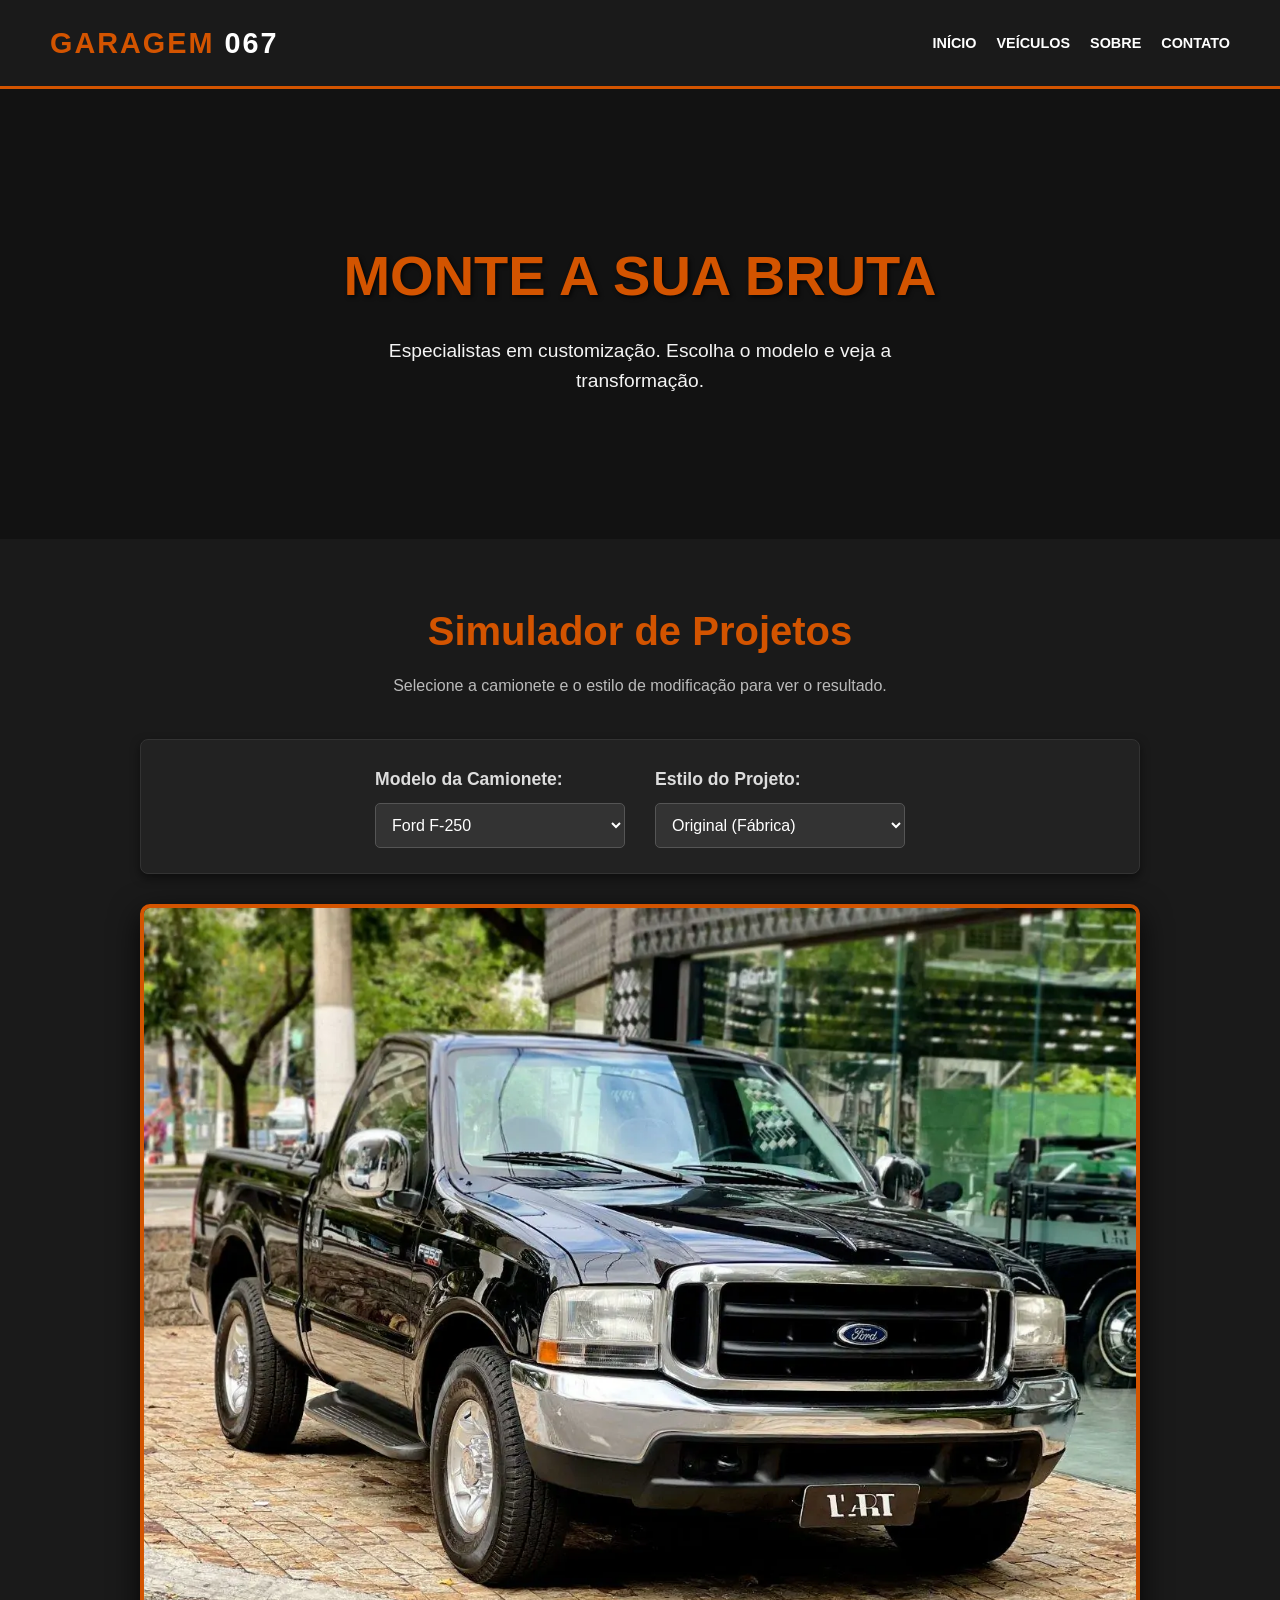
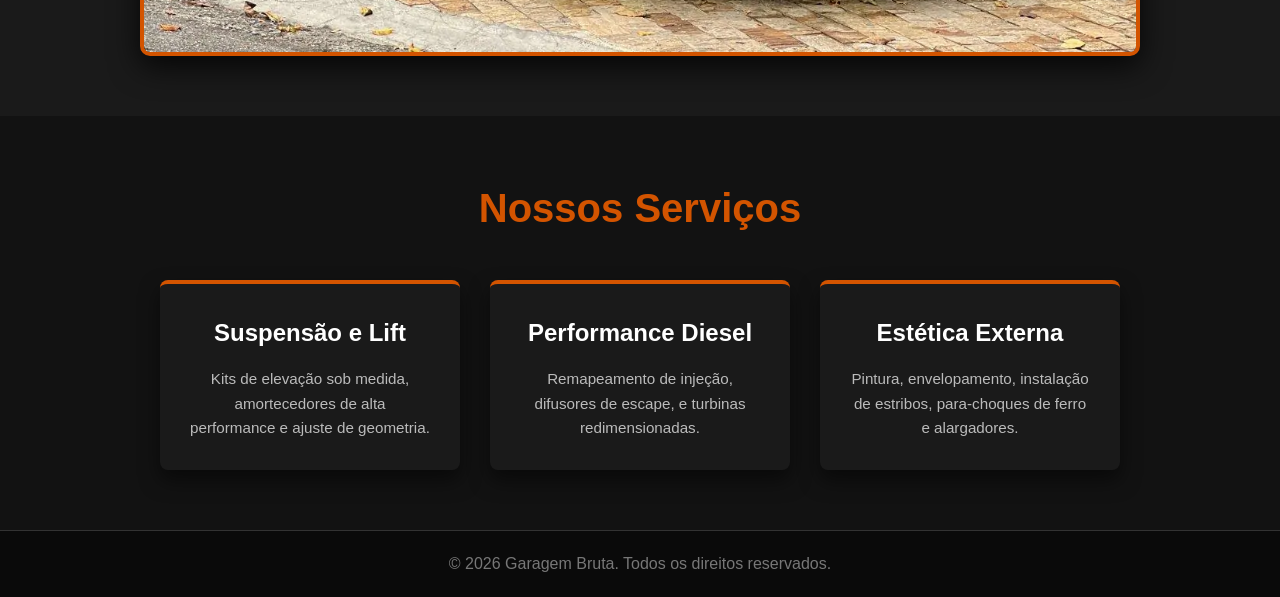
<file: index.html>
<!DOCTYPE html>
<html lang="pt-BR">
<head>
    <meta charset="UTF-8">
    <meta name="viewport" content="width=device-width, initial-scale=1.0">
    <title>Garagem Bruta | Customização de Camionetes</title>
    <link rel="stylesheet" href="css/estilo.css">
</head>
<body>
    <header>
        <div class="logo">Garagem <span>067</span></div>
        <nav>
    <ul>
        <li><a href="index.html">Início</a></li>
        <li><a href="veiculos.html">Veículos</a></li>
        <li><a href="sobre.html">Sobre</a></li>
        <li><a href="contato.html">Contato</a></li>
    </ul>
</nav>
    </header>

    <section id="inicio" class="hero">
        <h1>Monte a sua Bruta</h1>
        <p>Especialistas em customização. Escolha o modelo e veja a transformação.</p>
    </section>

    <section id="simulador" class="configurator">
        <h2>Simulador de Projetos</h2>
        <p class="subtitle">Selecione a camionete e o estilo de modificação para ver o resultado.</p>
        
        <div class="config-container">
            <div class="controls">
                <div class="control-group">
                    <label for="truck-model">Modelo da Camionete:</label>
                    <select id="truck-model">
                        <option value="f250">Ford F-250</option>
                        <option value="hilux">Toyota Hilux</option>
                        <option value="ram">Dodge Ram</option>
                    </select>
                </div>
                
                <div class="control-group">
                    <label for="truck-mod">Estilo do Projeto:</label>
                    <select id="truck-mod">
                        <option value="original">Original (Fábrica)</option>
                        <option value="lift">Lift / Off-Road (Erguida)</option>
                        <option value="street">Street (Rebaixada)</option>
                    </select>
                </div>
            </div>
            
            <div class="preview">
                <!-- Imagem inicial corrigida para o arquivo local -->
                <img id="truck-preview" src="Imagens/f250_ori.jpg" alt="Preview da Camionete">
            </div>
        </div>
    </section>

    <section id="servicos" class="services">
        <h2>Nossos Serviços</h2>
        <div class="cards-container">
            <div class="card">
                <h3>Suspensão e Lift</h3>
                <p>Kits de elevação sob medida, amortecedores de alta performance e ajuste de geometria.</p>
            </div>
            <div class="card">
                <h3>Performance Diesel</h3>
                <p>Remapeamento de injeção, difusores de escape, e turbinas redimensionadas.</p>
            </div>
            <div class="card">
                <h3>Estética Externa</h3>
                <p>Pintura, envelopamento, instalação de estribos, para-choques de ferro e alargadores.</p>
            </div>
        </div>
    </section>

    <footer>
        <p>&copy; 2026 Garagem Bruta. Todos os direitos reservados.</p>
    </footer>

    <script src="script.js"></script>
</body>
</html>
</file>
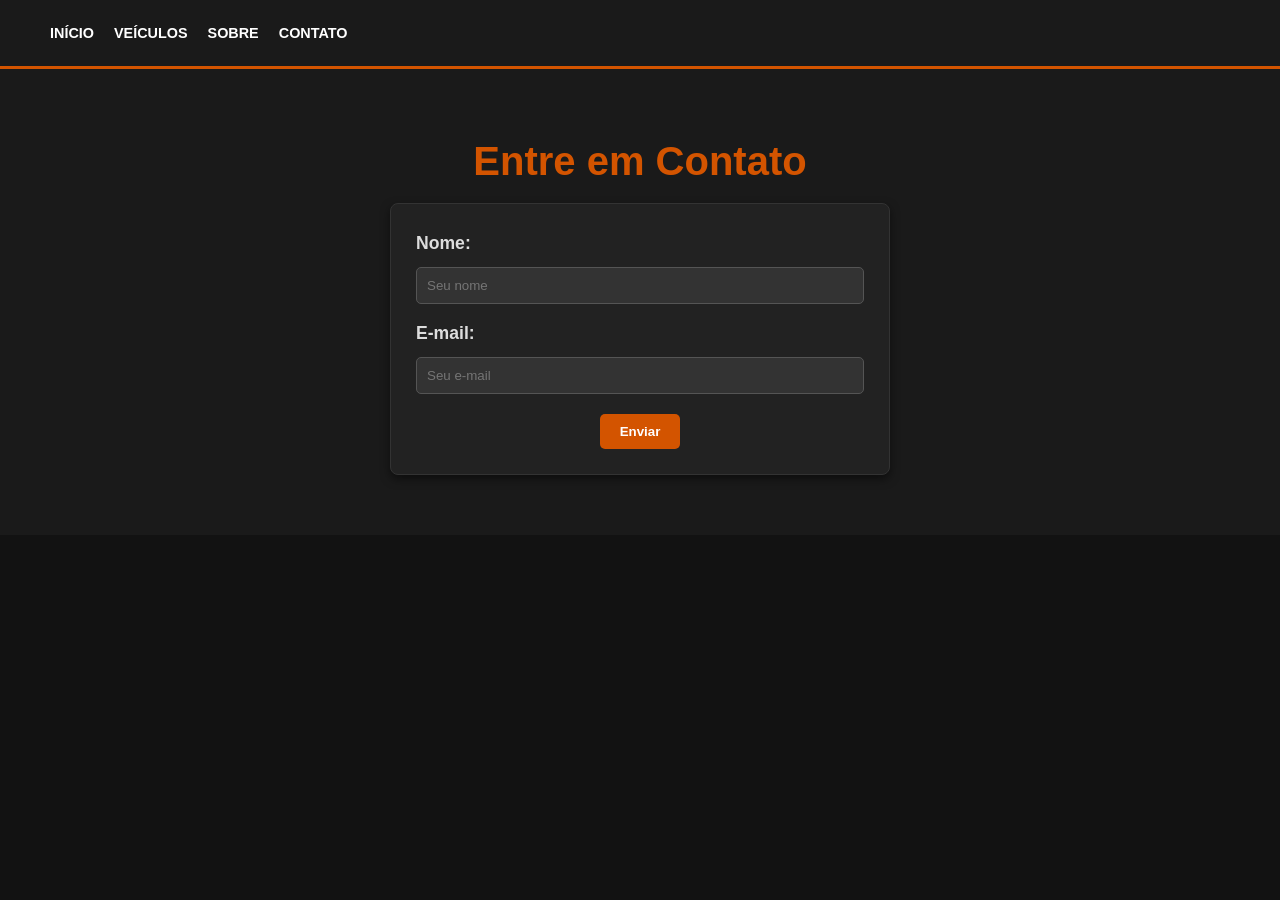
<file: contato.html>
<!DOCTYPE html>
<html lang="pt-BR">
<head>
    <meta charset="UTF-8">
    <meta name="viewport" content="width=device-width, initial-scale=1.0">
    <title>Contato | Garagem Bruta</title>
    <link rel="stylesheet" href="css/estilo.css">
</head>
<body>
    <header>
       <nav>
    <ul>
        <li><a href="index.html">Início</a></li>
        <li><a href="veiculos.html">Veículos</a></li>
        <li><a href="sobre.html">Sobre</a></li>
        <li><a href="contato.html">Contato</a></li>
    </ul>
</nav>
        </nav>
    </header>

    <section class="configurator">
        <h2>Entre em Contato</h2>
        <div class="controls" style="max-width: 500px; margin: 0 auto; display: flex; flex-direction: column;">
            <form>
                <div class="control-group" style="margin-bottom: 15px;">
                    <label for="nome">Nome:</label>
                    <input type="text" id="nome" name="nome" placeholder="Seu nome" style="padding: 10px; width: 100%; border-radius: 5px; border: 1px solid #555; background: #333; color: #fff;">
                </div>
                <div class="control-group" style="margin-bottom: 20px;">
                    <label for="email">E-mail:</label>
                    <input type="email" id="email" name="email" placeholder="Seu e-mail" style="padding: 10px; width: 100%; border-radius: 5px; border: 1px solid #555; background: #333; color: #fff;">
                </div>
                <button type="button" style="padding: 10px 20px; background-color: var(--primary-color); color: white; border: none; border-radius: 5px; cursor: pointer; font-weight: bold;">Enviar</button>
            </form>
        </div>
    </section>
</body>
</html>
</file>
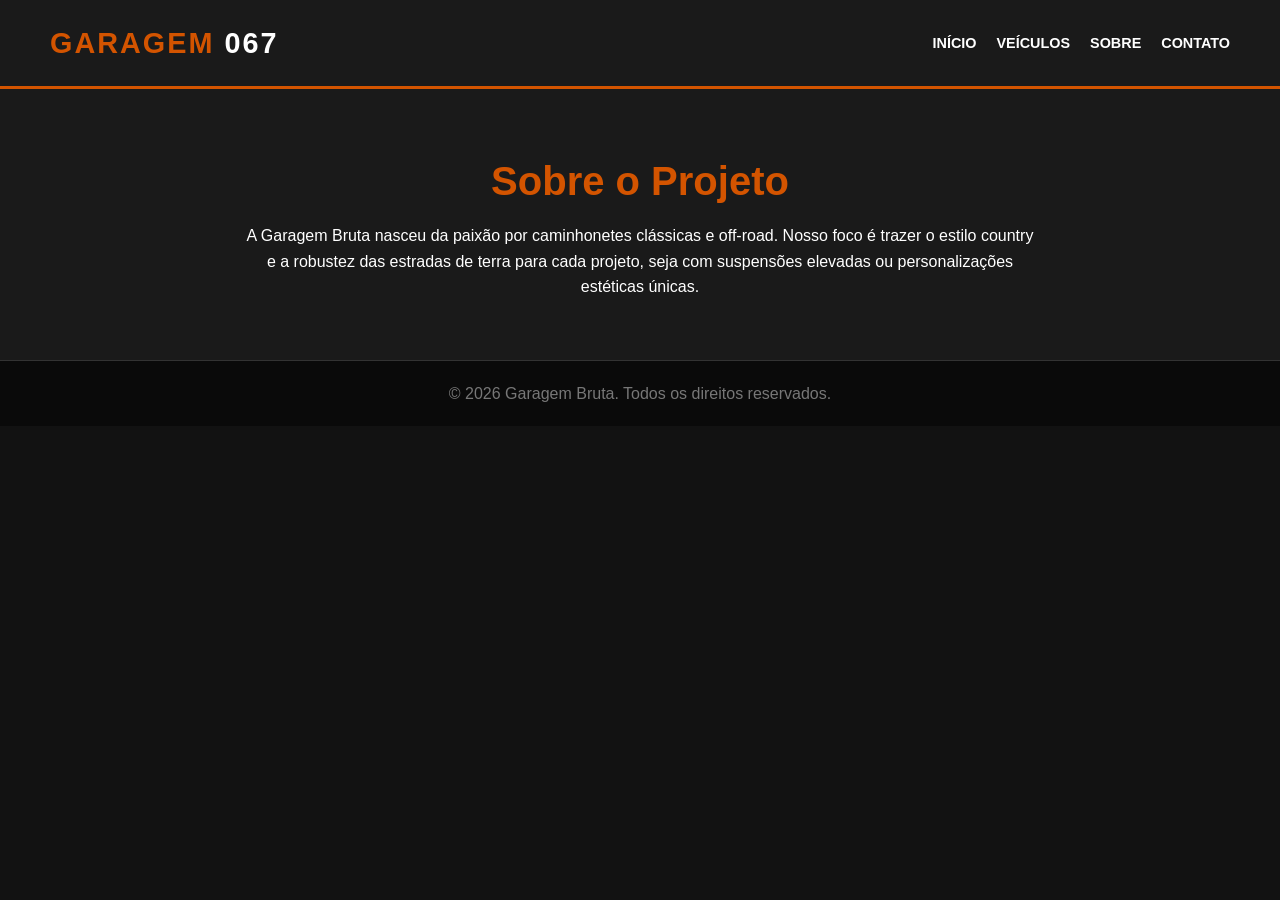
<file: sobre.html>
<!DOCTYPE html>
<html lang="pt-BR">
<head>
    <meta charset="UTF-8">
    <meta name="viewport" content="width=device-width, initial-scale=1.0">
    <title>Sobre | Garagem Bruta</title>
    <link rel="stylesheet" href="css/estilo.css">
</head>
<body>
    <header>
        <div class="logo">Garagem <span>067</span></div>
        <nav>
    <ul>
        <li><a href="index.html">Início</a></li>
        <li><a href="veiculos.html">Veículos</a></li>
        <li><a href="sobre.html">Sobre</a></li>
        <li><a href="contato.html">Contato</a></li>
    </ul>
</nav>
        </nav>
    </header>

    <section class="configurator">
        <h2>Sobre o Projeto</h2>
        <p class="subtitle" style="max-width: 800px; margin: 0 auto; color: #fff;">
            A Garagem Bruta nasceu da paixão por caminhonetes clássicas e off-road. Nosso foco é trazer o estilo country e a robustez das estradas de terra para cada projeto, seja com suspensões elevadas ou personalizações estéticas únicas.
        </p>
    </section>

    <footer>
        <p>&copy; 2026 Garagem Bruta. Todos os direitos reservados.</p>
    </footer>
</body>
</html>
</file>
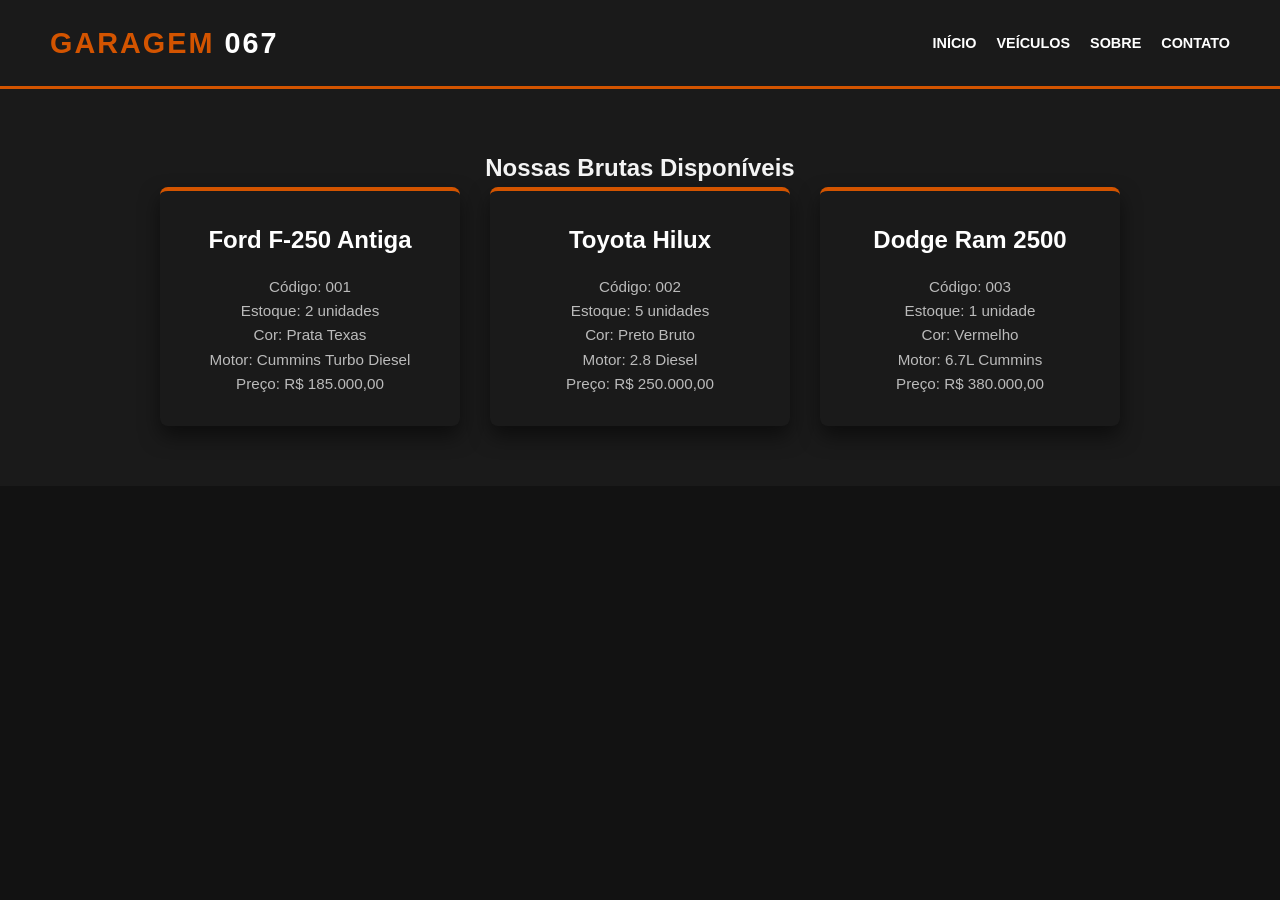
<file: veiculos.html>
<!DOCTYPE html>
<html lang="pt-BR">
<head>
    <meta charset="UTF-8">
    <meta name="viewport" content="width=device-width, initial-scale=1.0">
    <title>Veículos | Garagem Bruta</title>
    <link rel="stylesheet" href="css/estilo.css">
</head>
<body>
    <header>
        <div class="logo">Garagem <span>067</span></div>
        <nav>
            <ul>
                <li><a href="index.html">Início</a></li>
                <li><a href="veiculos.html">Veículos</a></li>
                <li><a href="sobre.html">Sobre</a></li>
                <li><a href="contato.html">Contato</a></li>
            </ul>
        </nav>
    </header>

    <section class="configurator">
        <h1>Nossas Brutas Disponíveis</h1>
        <div class="cards-container">
            <div class="card">
                <h3>Ford F-250 Antiga</h3>
                <p>Código: 001</p>
                <p>Estoque: 2 unidades</p>
                <p>Cor: Prata Texas</p>
                <p>Motor: Cummins Turbo Diesel</p>
                <p>Preço: R$ 185.000,00</p>
            </div>
            <div class="card">
                <h3>Toyota Hilux</h3>
                <p>Código: 002</p>
                <p>Estoque: 5 unidades</p>
                <p>Cor: Preto Bruto</p>
                <p>Motor: 2.8 Diesel</p>
                <p>Preço: R$ 250.000,00</p>
            </div>
            <div class="card">
                <h3>Dodge Ram 2500</h3>
                <p>Código: 003</p>
                <p>Estoque: 1 unidade</p>
                <p>Cor: Vermelho</p>
                <p>Motor: 6.7L Cummins</p>
                <p>Preço: R$ 380.000,00</p>
            </div>
        </div>
    </section>
</body>
</html>
</file>
<file: css/estilo.css>
/* Variáveis de cores para facilitar a manutenção */
:root {
    --primary-color: #d35400;
    --primary-hover: #a84300;
    --bg-dark: #121212;
    --bg-lighter: #1a1a1a;
    --text-light: #f4f4f4;
}

* {
    margin: 0;
    padding: 0;
    box-sizing: border-box;
    font-family: 'Segoe UI', Tahoma, Geneva, Verdana, sans-serif;
}

body {
    background-color: var(--bg-dark);
    color: var(--text-light);
    line-height: 1.6;
}

/* Cabeçalho */
header {
    background-color: var(--bg-lighter);
    padding: 20px 50px;
    display: flex;
    justify-content: space-between;
    align-items: center;
    border-bottom: 3px solid var(--primary-color);
    position: sticky;
    top: 0;
    z-index: 100;
}

.logo {
    font-size: 1.8rem;
    font-weight: bold;
    color: var(--primary-color);
    text-transform: uppercase;
    letter-spacing: 2px;
}

.logo span {
    color: #fff;
}

nav ul {
    list-style: none;
    display: flex;
    gap: 20px;
}

nav ul li a {
    color: #fff;
    text-decoration: none;
    text-transform: uppercase;
    font-weight: bold;
    font-size: 0.9rem;
    transition: color 0.3s ease;
}

nav ul li a:hover {
    color: var(--primary-color);
}

/* Hero Section */
.hero {
    background: linear-gradient(rgba(18, 18, 18, 0.8), rgba(18, 18, 18, 0.8)), url('https://images.unsplash.com/photo-1559416523-140ddc3d238c?ixlib=rb-1.2.1&auto=format&fit=crop&w=1920&q=80') center/cover;
    height: 50vh;
    display: flex;
    flex-direction: column;
    justify-content: center;
    align-items: center;
    text-align: center;
    padding: 0 20px;
}

.hero h1 {
    font-size: 3.5rem;
    margin-bottom: 15px;
    text-transform: uppercase;
    text-shadow: 2px 2px 4px rgba(0,0,0,0.7);
    color: var(--primary-color);
}

.hero p {
    font-size: 1.2rem;
    max-width: 600px;
}

/* Simulador / Galeria JS */
.configurator {
    padding: 60px 20px;
    background-color: var(--bg-lighter);
    text-align: center;
}

.configurator h2 {
    font-size: 2.5rem;
    color: var(--primary-color);
    margin-bottom: 10px;
}

.subtitle {
    color: #bbb;
    margin-bottom: 40px;
}

.config-container {
    display: flex;
    flex-direction: column;
    align-items: center;
    gap: 30px;
    max-width: 1000px;
    margin: 0 auto;
}

.controls {
    display: flex;
    gap: 30px;
    flex-wrap: wrap;
    justify-content: center;
    background: #222;
    padding: 25px;
    border-radius: 8px;
    border: 1px solid #333;
    width: 100%;
    box-shadow: 0 4px 10px rgba(0,0,0,0.5);
}

.control-group {
    display: flex;
    flex-direction: column;
    align-items: flex-start;
    gap: 10px;
}

.controls label {
    font-weight: bold;
    font-size: 1.1rem;
    color: #ddd;
}

.controls select {
    padding: 12px;
    font-size: 1rem;
    border-radius: 5px;
    border: 1px solid #555;
    background: #333;
    color: #fff;
    cursor: pointer;
    min-width: 250px;
    outline: none;
    transition: border-color 0.3s;
}

.controls select:focus {
    border-color: var(--primary-color);
}

/* Área da Imagem */
.preview {
    width: 100%;
    border: 4px solid var(--primary-color);
    border-radius: 10px;
    overflow: hidden;
    background: #000;
    display: flex;
    align-items: center;
    justify-content: center;
    box-shadow: 0 10px 30px rgba(0,0,0,0.8);
    position: relative;
    min-height: 400px;
}

.preview img {
    width: 100%;
    height: 100%;
    object-fit: cover;
    display: block;
    transition: opacity 0.4s ease-in-out;
}

/* Classe adicionada via JS para transição suave */
.fade-out {
    opacity: 0.2;
}

/* Serviços */
.services {
    padding: 60px 20px;
    text-align: center;
}

.services h2 {
    font-size: 2.5rem;
    margin-bottom: 40px;
    color: var(--primary-color);
}

.cards-container {
    display: flex;
    justify-content: center;
    flex-wrap: wrap;
    gap: 30px;
}

.card {
    background-color: var(--bg-lighter);
    padding: 30px;
    width: 300px;
    border-radius: 8px;
    border-top: 4px solid var(--primary-color);
    box-shadow: 0 10px 20px rgba(0,0,0,0.5);
    transition: transform 0.3s ease;
}

.card:hover {
    transform: translateY(-10px);
}

.card h3 {
    margin-bottom: 15px;
    font-size: 1.5rem;
    color: #fff;
}

.card p {
    color: #bbb;
    font-size: 0.95rem;
}

/* Rodapé */
footer {
    background-color: #0a0a0a;
    color: #777;
    text-align: center;
    padding: 20px;
    border-top: 1px solid #333;
}

/* Responsividade */
@media (max-width: 768px) {
    header {
        flex-direction: column;
        gap: 15px;
    }
    .controls {
        flex-direction: column;
        align-items: center;
    }
    .control-group {
        align-items: center;
    }
    .preview {
        min-height: 250px;
    }
}
</file>
